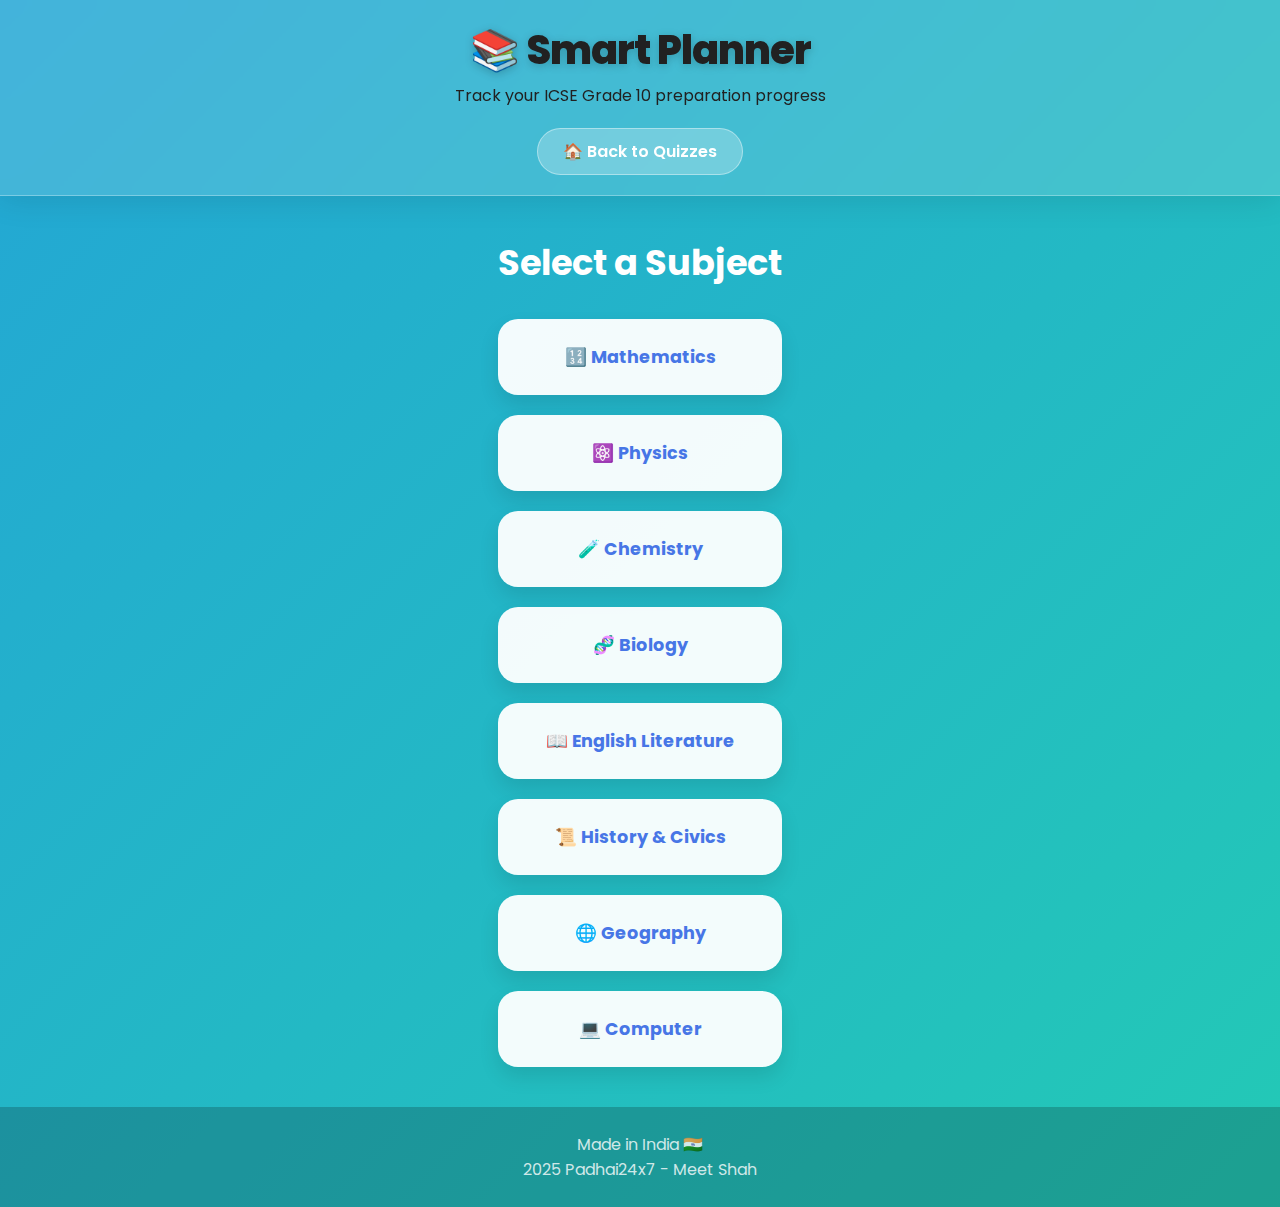
<file: planner.html>
<!DOCTYPE html>
<html lang="en">
<head>
  <meta charset="UTF-8">
  <meta name="viewport" content="width=device-width, initial-scale=1.0">
  <link rel="stylesheet" href="planner-style.css">
  <title>Smart Planner - Padhai 24x7</title>
</head>
<body>
  <header>
    <h1>📚 Smart Planner</h1>
    <p>Track your ICSE Grade 10 preparation progress</p>
    <nav>
      <a href="index.html" class="nav-btn">🏠 Back to Quizzes</a>
    </nav>
  </header>
  
  <main>
    <section id="subject-selection">
      <h2>Select a Subject</h2>
      <div id="subjects">
        <button data-subject="Mathematics">🔢 Mathematics</button>
        <button data-subject="Physics">⚛️ Physics</button>
        <button data-subject="Chemistry">🧪 Chemistry</button>
        <button data-subject="Biology">🧬 Biology</button>
        <button data-subject="English">📖 English Literature</button>
        <button data-subject="History">📜 History & Civics</button>
        <button data-subject="Geography">🌐 Geography</button>
        <button data-subject="Computer">💻 Computer</button>
      </div>
    </section>

    <section id="planner-area" class="hidden">
      <div class="planner-header">
        <h2 id="current-subject-title">Mathematics</h2>
        <button id="back-btn">← Back to Subjects</button>
      </div>

      <div class="progress-summary">
        <div class="progress-card">
          <span class="progress-label">📖 Learning</span>
          <span class="progress-count" id="learning-count">0/0</span>
        </div>
        <div class="progress-card">
          <span class="progress-label">🔄 Revision</span>
          <span class="progress-count" id="revision-count">0/0</span>
        </div>
        <div class="progress-card">
          <span class="progress-label">✏️ Practice</span>
          <span class="progress-count" id="practice-count">0/0</span>
        </div>
        <div class="progress-card">
          <span class="progress-label">✅ Completed</span>
          <span class="progress-count" id="completed-count">0/0</span>
        </div>
      </div>

      <div class="action-buttons">
        <button id="clear-all-btn" class="action-btn danger">Clear All Progress</button>
        <button id="export-btn" class="action-btn">📥 Export Progress</button>
      </div>

      <div id="chapters-container">
        <table id="chapters-table">
          <thead>
            <tr>
              <th>Chapter</th>
              <th>📖 Learning</th>
              <th>🔄 Revision</th>
              <th>✏️ Practice</th>
            </tr>
          </thead>
          <tbody id="chapters-body">
          </tbody>
        </table>
      </div>
    </section>
  </main>

  <footer>
    <p>Made in India 🇮🇳</p>
    <p>2025 Padhai24x7 - Meet Shah</p>
  </footer>

  <script src="planner.js"></script>
</body>
</html>
</file>
<file: planner-style.css>
/* =========================================
   1. GLOBAL & ANIMATED BACKGROUND
   ========================================= */
@import url('https://fonts.googleapis.com/css2?family=Poppins:wght@300;400;500;600;700;800&display=swap');

* {
  margin: 0;
  padding: 0;
  box-sizing: border-box;
}

body {
  font-family: 'Poppins', sans-serif;
  /* Matching the Main Site's Animated Background */
  background: linear-gradient(-45deg, #4776E6, #8E54E9, #23d5ab, #23a6d5);
  background-size: 400% 400%;
  animation: gradientBG 15s ease infinite;
  color: #2d3436;
  min-height: 100vh;
  display: flex;
  flex-direction: column;
}

@keyframes gradientBG {
  0% { background-position: 0% 50%; }
  50% { background-position: 100% 50%; }
  100% { background-position: 0% 50%; }
}

/* =========================================
   2. HEADER & NAVIGATION
   ========================================= */
header {
  background: rgba(255, 255, 255, 0.15);
  backdrop-filter: blur(12px);
  -webkit-backdrop-filter: blur(12px);
  border-bottom: 1px solid rgba(255, 255, 255, 0.3);
  padding: 20px 5%;
  text-align: center;
  box-shadow: 0 4px 30px rgba(0, 0, 0, 0.1);
  position: static;
  top: 0;
  z-index: 1000;
  transition: all 0.3s ease;
}

header h1 {
  font-size: 2.5rem;
  font-weight: 800;
  color: #212121;
  text-shadow: 0 2px 10px rgba(0,0,0,0.2);
  margin-bottom: 3px;
  letter-spacing: -1px;
}

header p {
  color: #212121;
  margin-bottom: 20px;
}

.nav-btn {
  background: rgba(255, 255, 255, 0.25);
  color: #fff;
  padding: 10px 25px;
  border-radius: 50px;
  text-decoration: none;
  font-weight: 600;
  border: 1px solid rgba(255, 255, 255, 0.4);
  transition: all 0.3s ease;
  display: inline-block;
}

.nav-btn:hover {
  background: rgba(255, 255, 255, 0.4);
  transform: translateY(-2px);
  box-shadow: 0 5px 15px rgba(0,0,0,0.1);
}

/* =========================================
   3. MAIN CONTENT AREA
   ========================================= */
main {
  flex: 1;
  display: flex;
  flex-direction: column;
  align-items: center;
  padding: 40px 20px;
  max-width: 1200px;
  margin: 0 auto;
  width: 100%;
}

/* Subject Buttons Grid */
#subject-selection h2 {
  color: white;
  font-size: 2.2rem;
  margin-bottom: 30px;
  text-align: center;
  font-weight: 700;
}

#subjects {
  display: grid;
  grid-template-columns: repeat(auto-fit, minmax(220px, 1fr));
  gap: 20px;
  width: 100%;
}

#subjects button {
  background: rgba(255, 255, 255, 0.95);
  color: #4776E6;
  border: none;
  padding: 25px 20px;
  border-radius: 20px;
  font-family: 'Poppins', sans-serif;
  font-size: 1.1rem;
  font-weight: 700;
  cursor: pointer;
  transition: all 0.3s cubic-bezier(0.25, 0.8, 0.25, 1);
  box-shadow: 0 10px 20px rgba(0,0,0,0.1);
}

#subjects button:hover {
  transform: translateY(-8px);
  background: #fff;
  box-shadow: 0 15px 30px rgba(0,0,0,0.2);
  color: #8E54E9;
}

/* =========================================
   4. PLANNER DASHBOARD (GLASS CARD)
   ========================================= */
#planner-area {
  background: rgba(255, 255, 255, 0.95);
  backdrop-filter: blur(20px);
  border-radius: 30px;
  padding: 40px;
  width: 100%;
  box-shadow: 0 20px 60px rgba(0,0,0,0.15);
  border: 1px solid rgba(255,255,255,0.8);
}

.planner-header {
  display: flex;
  justify-content: space-between;
  align-items: center;
  margin-bottom: 40px;
  border-bottom: 2px solid #f0f2f5;
  padding-bottom: 20px;
}

.planner-header h2 {
  color: #273c75;
  font-size: 2rem;
  font-weight: 800;
}

#back-btn {
  background: #f0f2f5;
  color: #273c75;
  border: none;
  padding: 10px 20px;
  border-radius: 12px;
  font-weight: 600;
  cursor: pointer;
  transition: all 0.2s;
}

#back-btn:hover {
  background: #e2e8f0;
  transform: translateX(-5px);
}

/* Progress Cards */
.progress-summary {
  display: grid;
  grid-template-columns: repeat(auto-fit, minmax(180px, 1fr));
  gap: 20px;
  margin-bottom: 40px;
}

.progress-card {
  background: #fff;
  padding: 25px;
  border-radius: 20px;
  border: 1px solid #eef2ff;
  display: flex;
  flex-direction: column;
  align-items: center;
  text-align: center;
  box-shadow: 0 8px 15px rgba(0, 0, 0, 0.04);
  transition: transform 0.3s;
}

.progress-card:hover {
  transform: translateY(-5px);
}

.progress-label {
  font-size: 0.9rem;
  color: #636e72;
  font-weight: 600;
  margin-bottom: 10px;
}

.progress-count {
  font-size: 1.8rem;
  color: #4776E6;
  font-weight: 800;
}

/* =========================================
   5. TABLE STYLING
   ========================================= */
#chapters-container {
  border-radius: 20px;
  overflow: hidden;
  border: 1px solid #eee;
}

#chapters-table {
  width: 100%;
  border-collapse: collapse;
  background: white;
}

#chapters-table thead {
  background: #f8f9fa;
}

#chapters-table th {
  padding: 20px;
  text-align: left;
  color: #273c75;
  font-weight: 700;
  text-transform: uppercase;
  font-size: 0.85rem;
  letter-spacing: 1px;
}

#chapters-table td {
  padding: 20px;
  border-bottom: 1px solid #f0f2f5;
}

#chapters-table tbody tr:hover {
  background: #fcfdff;
}

#chapters-table td:first-child {
  font-weight: 600;
  color: #2d3436;
  width: 40%;
}

/* Custom Checkboxes */
.checkbox-cell {
  text-align: center;
}

.custom-checkbox {
  width: 22px;
  height: 22px;
  cursor: pointer;
  accent-color: #4cd137;
  transition: transform 0.2s;
}

/* Action Buttons */
.action-buttons {
  display: flex;
  gap: 15px;
  margin-bottom: 25px;
  justify-content: flex-end;
}

.action-btn {
  padding: 12px 25px;
  border: none;
  border-radius: 12px;
  cursor: pointer;
  font-weight: 600;
  transition: all 0.3s;
  background: #4776E6;
  color: white;
  font-family: 'Poppins', sans-serif;
}

.action-btn:hover {
  opacity: 0.9;
  transform: translateY(-2px);
}

.action-btn.danger {
  background: #ff7675;
}

/* =========================================
   6. FOOTER & UTILS
   ========================================= */
.hidden { display: none !important; }

footer {
  text-align: center;
  padding: 25px;
  color: rgba(255, 255, 255, 0.8);
  background: rgba(0,0,0,0.2);
  margin-top: auto;
}

/* Mobile Adjustments */
@media (max-width: 768px) {
  #planner-area { padding: 20px; }
  .planner-header { flex-direction: column; gap: 20px; text-align: center; }
  .action-buttons { justify-content: center; }
  .action-btn { flex: 1; font-size: 0.8rem; }
  #chapters-table th, #chapters-table td { padding: 12px; font-size: 0.85rem; }
}
</file>
